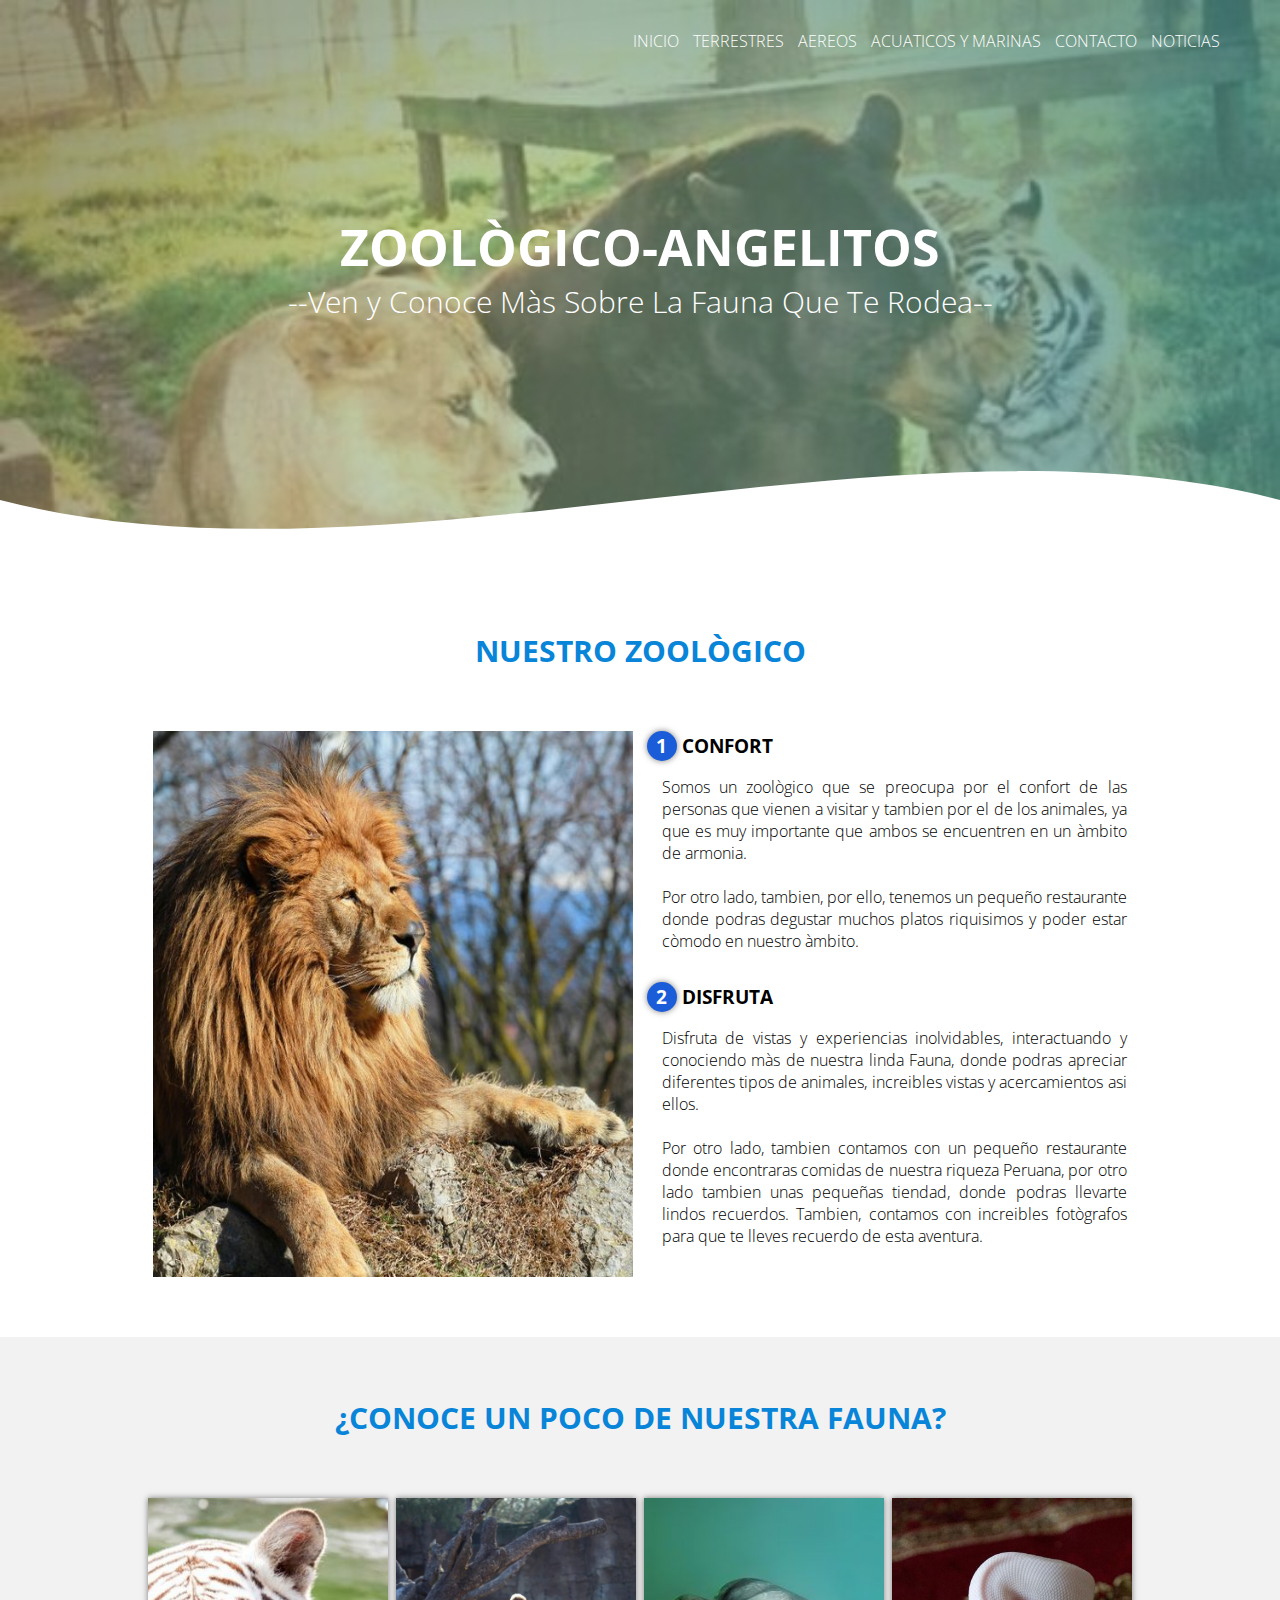
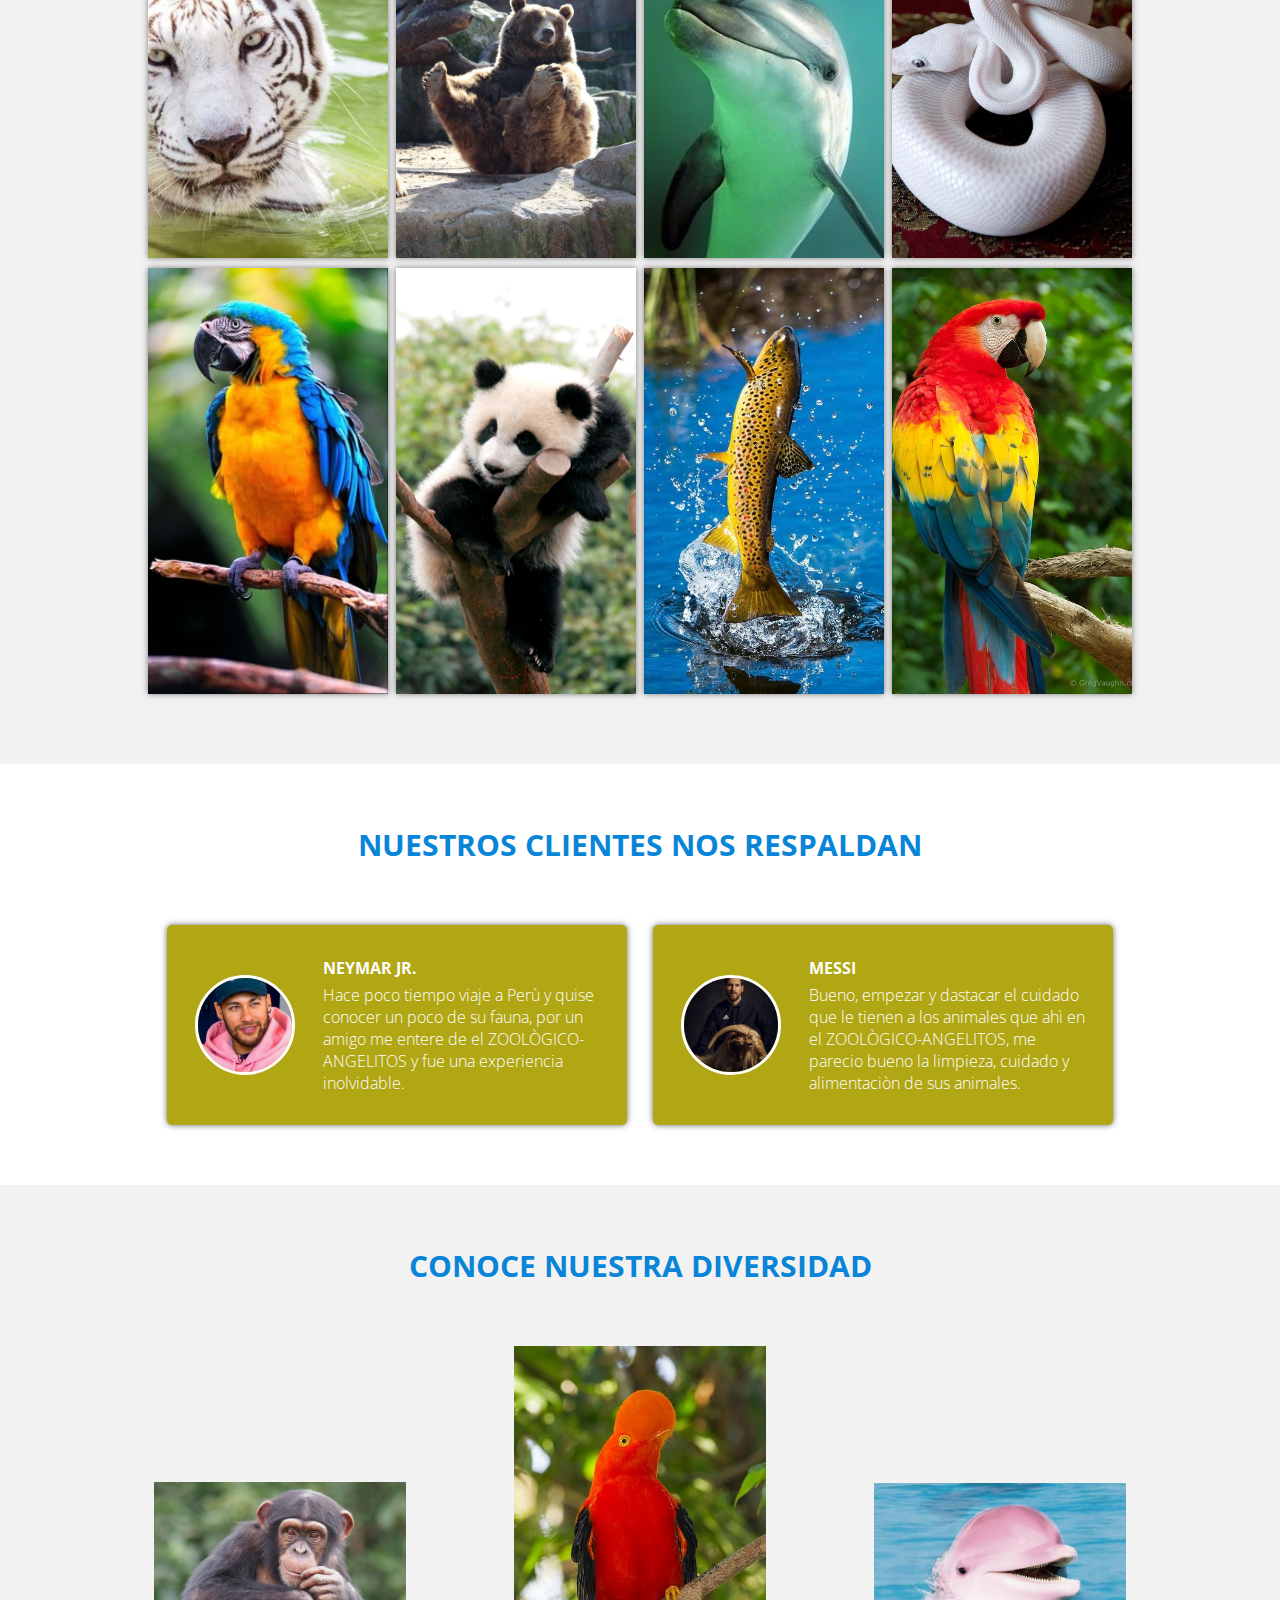
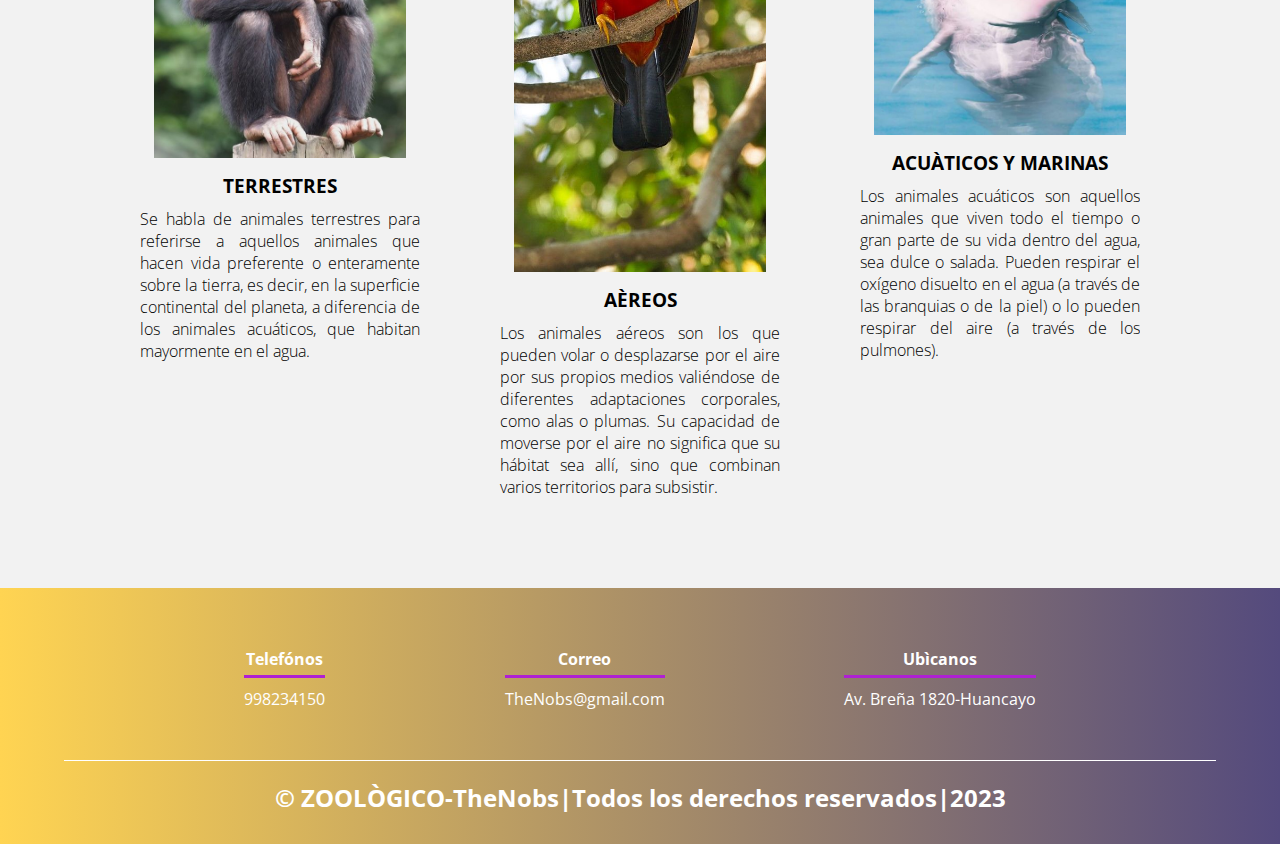
<file: index.html>
<!DOCTYPE html>
<html lang="es">

<head>
    <meta charset="UTF-8">
    <meta name="viewport" content="width=device-width, initial-scale=1.0">
    <meta http-equiv="X-UA-Compatible" content="ie=edge">
    <title>NOTICIAS</title>
    <link rel="shortcut icon" href="img/Zologico-Cabezera.jpg" type="image/x-icon">
    <link rel="stylesheet" href="css/estilos.css">
    <link href="https://fonts.googleapis.com/css?family=Open+Sans:300,400,700,800&display=swap" rel="stylesheet"> 
</head>

<body>
    <header>
        <nav>
            <a href="index.html">INICIO</a>
            <a href="A.TERRESTRES.html">TERRESTRES</a>
            <a href="A.AÈREOS.html">AEREOS</a>
            <a href="A.ACUÀTICOS-MARINAS.html">ACUATICOS Y MARINAS</a>
            <a href="contacto.html">CONTACTO</a>
            <a href="tablas.html">NOTICIAS</a>
        </nav>
        <section class="textos-header">
            <h1>ZOOLÒGICO-ANGELITOS</h1>
            <h2>--Ven y Conoce Màs Sobre La Fauna Que Te Rodea--</h2>
        </section>
        <div class="wave" style="height: 150px; overflow: hidden;"><svg viewBox="0 0 500 150" preserveAspectRatio="none"
                style="height: 100%; width: 100%;">
                <path d="M0.00,49.98 C150.00,150.00 349.20,-50.00 500.00,49.98 L500.00,150.00 L0.00,150.00 Z"
                    style="stroke: none; fill: #fff;"></path>
            </svg></div>
    </header>
    <main>
        <section class="contenedor sobre-nosotros">
            <h2 class="titulo">NUESTRO ZOOLÒGICO</h2>
            <div class="contenedor-sobre-nosotros">
                <img src="img/LEON--.jpg"  class="imagen-about-us">
                <div class="contenido-textos">
                    <h3><span>1</span>CONFORT</h3>
                    <p>Somos un zoològico que se preocupa por el confort de las personas que vienen a visitar y tambien por el de los animales, ya que es muy importante que ambos se encuentren en un àmbito de armonia. <br><br>
                    
                    Por otro lado, tambien, por ello, tenemos un pequeño restaurante donde podras degustar muchos platos riquisimos y poder estar còmodo en nuestro àmbito.</p>
                    <h3><span>2</span>DISFRUTA</h3>
                    <p>Disfruta de vistas y experiencias inolvidables, interactuando y conociendo màs de nuestra linda Fauna, donde podras apreciar diferentes tipos de animales, increibles vistas y acercamientos asi ellos.<br><br>
                    
                    Por otro lado, tambien contamos con un pequeño restaurante donde encontraras comidas de nuestra riqueza Peruana, por otro lado tambien unas pequeñas tiendad, donde podras llevarte lindos recuerdos.
                    Tambien, contamos con increibles fotògrafos para que te lleves recuerdo de esta aventura.
                    </p>
                </div>
            </div>
        </section>
        <section class="portafolio">
            <div class="contenedor">
                <h2 class="titulo">¿CONOCE UN POCO DE NUESTRA FAUNA?</h2>
                <div class="galeria-port">
                    <div class="imagen-port">
                        <img src="img/TIGRE-1.jpg" alt="">
                        <div class="hover-galeria">
                            <img src="img/TIGRE-1.jpg" alt="">
                            <p>TIGRE BLANCO</p>
                        </div>
                    </div>
                    <div class="imagen-port">
                        <img src="img/OSO-2.jpg" alt="">
                        <div class="hover-galeria">
                            <img src="img/OSO-2.jpg" alt="">
                            <p>OSO GRIZZLY</p>
                        </div>
                    </div>
                    <div class="imagen-port">
                        <img src="img/delfin--3.jpg" alt="">
                        <div class="hover-galeria">
                            <img src="img/delfin--3.jpg" alt="">
                            <p>DELFÌN MULAR</p>
                        </div>
                    </div>
                    <div class="imagen-port">
                        <img src="img/phyton--4.jpg" alt="">
                        <div class="hover-galeria">
                            <img src="img/phyton--4.jpg" alt="">
                            <p>SERPIENTE PHYTON</p>
                        </div>
                    </div>
                    <div class="imagen-port">
                        <img src="img/guacamaya--5.jpg" alt="">
                        <div class="hover-galeria">
                            <img src="img/guacamaya--5.jpg" alt="">
                            <p>GUACAMAYA</p>
                        </div>
                    </div>
                    <div class="imagen-port">
                        <img src="img/osito--8.jpg" alt="">
                        <div class="hover-galeria">
                            <img src="img/osito--8.jpg" alt="">
                            <p>OSO PANDA</p>
                        </div>
                    </div>
                    <div class="imagen-port">
                        <img src="img/trucha--7.jpg" alt="">
                        <div class="hover-galeria">
                            <img src="img/trucha--7.jpg" alt="">
                            <p>TRUCHA</p>
                        </div>
                    </div>
                    <div class="imagen-port">
                        <img src="img/loro--6.jpg" alt="">
                        <div class="hover-galeria">
                            <img src="img/loro--6.jpg" alt="">
                            <p>LORO</p>
                        </div>
                    </div>
                </div>
            </div>
        </section>
        <section class="clientes contenedor">
            <h2 class="titulo">NUESTROS CLIENTES NOS RESPALDAN</h2>
            <div class="cards">
                <div class="card">
                    <img src="img/NEYMAR JR.jpg" alt="">
                    <div class="contenido-texto-card">
                        <h4>NEYMAR JR.</h4>
                        <p>Hace poco tiempo viaje a Perù y quise conocer un poco de su fauna, por un amigo me entere de el ZOOLÒGICO-ANGELITOS y fue una experiencia inolvidable. </p>
                    </div>
                </div>
                <div class="card">
                    <img src="img/mesii.jpg" alt="">
                    <div class="contenido-texto-card">
                        <h4>MESSI</h4>
                        <p>Bueno, empezar y dastacar el cuidado que le tienen a los animales que ahì en el ZOOLÒGICO-ANGELITOS, me parecio bueno la limpieza, cuidado y alimentaciòn de sus animales.</p>
                    </div>
                </div>
            </div>
        </section>
        <section class="about-services">
            <div class="contenedor">
                <h2 class="titulo">CONOCE NUESTRA DIVERSIDAD</h2>
                <div class="servicio-cont">
                    <div class="servicio-ind">
                        <img src="img/mono.jpg" alt="">
                        <h3>TERRESTRES</h3>
                        <p>Se habla de animales terrestres para referirse a aquellos animales que hacen vida preferente o enteramente sobre la tierra, es decir, en la superficie continental del planeta, a diferencia de los animales acuáticos, que habitan mayormente en el agua.</p>
                    </div>
                    <div class="servicio-ind">
                        <img src="img/gallitode las rocas.jpg" alt="">
                        <h3>AÈREOS</h3>
                        <p>Los animales aéreos son los que pueden volar o desplazarse por el aire por sus propios medios valiéndose de diferentes adaptaciones corporales, como alas o plumas. Su capacidad de moverse por el aire no significa que su hábitat sea allí, sino que combinan varios territorios para subsistir.</p>
                    </div>
                    <div class="servicio-ind">
                        <img src="img/delfin rosado.jpg" alt="">
                        <h3>ACUÀTICOS Y MARINAS</h3>
                        <p>Los animales acuáticos son aquellos animales que viven todo el tiempo o gran parte de su vida dentro del agua, sea dulce o salada. Pueden respirar el oxígeno disuelto en el agua (a través de las branquias o de la piel) o lo pueden respirar del aire (a través de los pulmones).</p>
                    </div>
                </div>
            </div>
        </section>
    </main>
    <footer>
        <div class="contenedor-footer">
            <div class="content-foo">
                <h4>Telefónos</h4>
                <p>998234150</p>
            </div>
            <div class="content-foo">
                <h4>Correo</h4>
                <p>TheNobs@gmail.com</p>
            </div>
            <div class="content-foo">
                <h4>Ubìcanos</h4>
                <p>Av. Breña 1820-Huancayo</p>
            </div>
        </div>
        <h2 class="titulo-final">&copy; ZOOLÒGICO-TheNobs|Todos los derechos reservados|2023</h2>
    </footer>
</body>

</html>
</file>
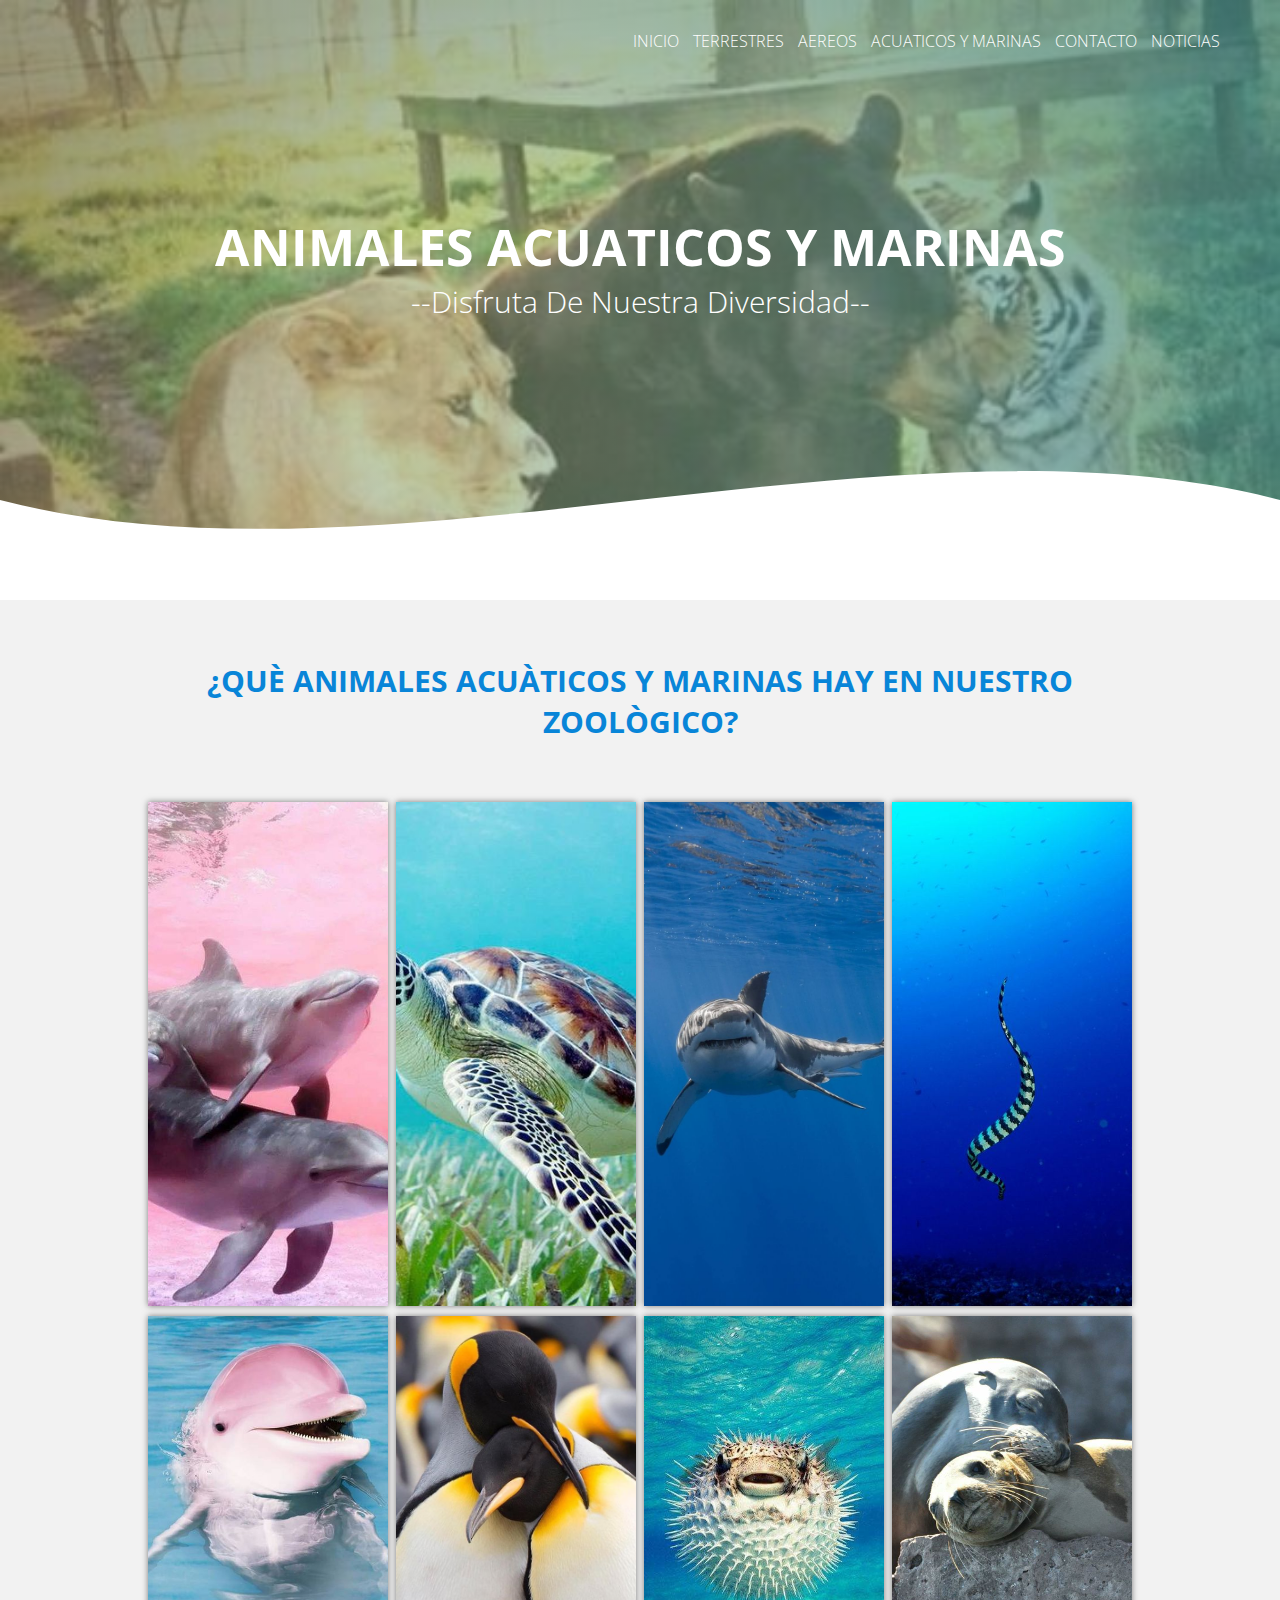
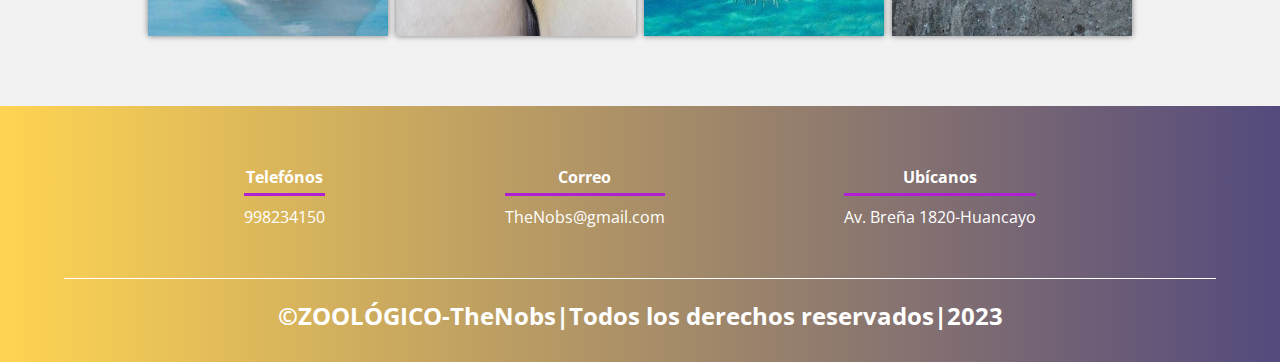
<file: A.ACUÀTICOS-MARINAS.html>
<!DOCTYPE html>
<html lang="es">

<head>
    <meta charset="UTF-8">
    <meta name="viewport" content="width=device-width, initial-scale=1.0">
    <meta http-equiv="X-UA-Compatible" content="ie=edge">
    <title>ACUATICOS-MARINAS</title>
    <link rel="shortcut icon" href="img/Zologico-Cabezera.jpg" type="image/x-icon">
    <link rel="stylesheet" href="css/estilos.css">
    <link href="https://fonts.googleapis.com/css?family=Open+Sans:300,400,700,800&display=swap" rel="stylesheet"> 
</head>

<body>
    <header>
        <nav>
            <a href="index.html">INICIO</a>
            <a href="A.TERRESTRES.html">TERRESTRES</a>
            <a href="A.AÈREOS.html">AEREOS</a>
            <a href="A.ACUÀTICOS-MARINAS.html">ACUATICOS Y MARINAS</a>
            <a href="contacto.html">CONTACTO</a>
            <a href="tablas.html">NOTICIAS</a>
        </nav>
        <section class="textos-header">
            <h1>ANIMALES ACUATICOS Y MARINAS</h1>
            <h2>--Disfruta De Nuestra Diversidad--</h2>
        </section>
        <div class="wave" style="height: 150px; overflow: hidden;"><svg viewBox="0 0 500 150" preserveAspectRatio="none"
                style="height: 100%; width: 100%;">
                <path d="M0.00,49.98 C150.00,150.00 349.20,-50.00 500.00,49.98 L500.00,150.00 L0.00,150.00 Z"
                    style="stroke: none; fill: #fff;"></path>
            </svg></div>
    </header>
    
        <section class="portafolio">
            <div class="contenedor">
                <h2 class="titulo">¿QUÈ ANIMALES ACUÀTICOS Y MARINAS HAY EN NUESTRO ZOOLÒGICO?</h2>
                <div class="galeria-port">
                    <div class="imagen-port">
                        <img src="img/acuatica-delfin mular-1.jpg" alt="">
                        <div class="hover-galeria">
                            <img src="img/acuatica-delfin mular-1.jpg" alt="">
                            <p>DELFÌN MULAR</p>
                        </div>
                    </div>
                    <div class="imagen-port">
                        <img src="img/m.tortuga-5.jpg" alt="">
                        <div class="hover-galeria">
                            <img src="img/m.tortuga-5.jpg" alt="">
                            <p>TORTUGA</p>
                        </div>
                    </div>
                    <div class="imagen-port">
                        <img src="img/m.tiburon blanco.jpg" alt="">
                        <div class="hover-galeria">
                            <img src="img/m.tiburon blanco.jpg" alt="">
                            <p>TIBURÒN BLANCO</p>
                        </div>
                    </div>
                    <div class="imagen-port">
                        <img src="img/m.serpiente cuatica.jpg" alt="">
                        <div class="hover-galeria">
                            <img src="img/m.serpiente cuatica.jpg" alt="">
                            <p>SERPIENTE ACUÀTICA</p>
                        </div>
                    </div>
                    <div class="imagen-port">
                        <img src="img/delfin rosado.jpg" alt="">
                        <div class="hover-galeria">
                            <img src="img/delfin rosado.jpg" alt="">
                            <p>DELFÌN ROSADO</p>
                        </div>
                    </div>
                    <div class="imagen-port">
                        <img src="img/m.pinguino emperador.jpg" alt="">
                        <div class="hover-galeria">
                            <img src="img/m.pinguino emperador.jpg" alt="">
                            <p>PINGÜINO EMPERADOR</p>
                        </div>
                    </div>
                    <div class="imagen-port">
                        <img src="img/m.pez globo.jpg" alt="">
                        <div class="hover-galeria">
                            <img src="img/m.pez globo.jpg" alt="">
                            <p>PEZ GLOBO</p>
                        </div>
                    </div>
                    <div class="imagen-port">
                        <img src="img/m.lobo marino-3.jpg" alt="">
                        <div class="hover-galeria">
                            <img src="img/m.lobo marino-3.jpg" alt="">
                            <p>LOBO MARINO</p>
                        </div>
                    </div>
                </div>
            </div>
        </section>
        
    </main>
    <footer>
        <div class="contenedor-footer">
            <div class="content-foo">
                <h4>Telefónos</h4>
                <p>998234150</p>
            </div>
            <div class="content-foo">
                <h4>Correo</h4>
                <p>TheNobs@gmail.com</p>
            </div>
            <div class="content-foo">
                <h4>Ubícanos</h4>
                <p>Av. Breña 1820-Huancayo</p>
            </div>
        </div>
        <h2 class="titulo-final">&copy;ZOOLÓGICO-TheNobs|Todos los derechos reservados|2023</h2>
    </footer>
</body>

</html>
</file>
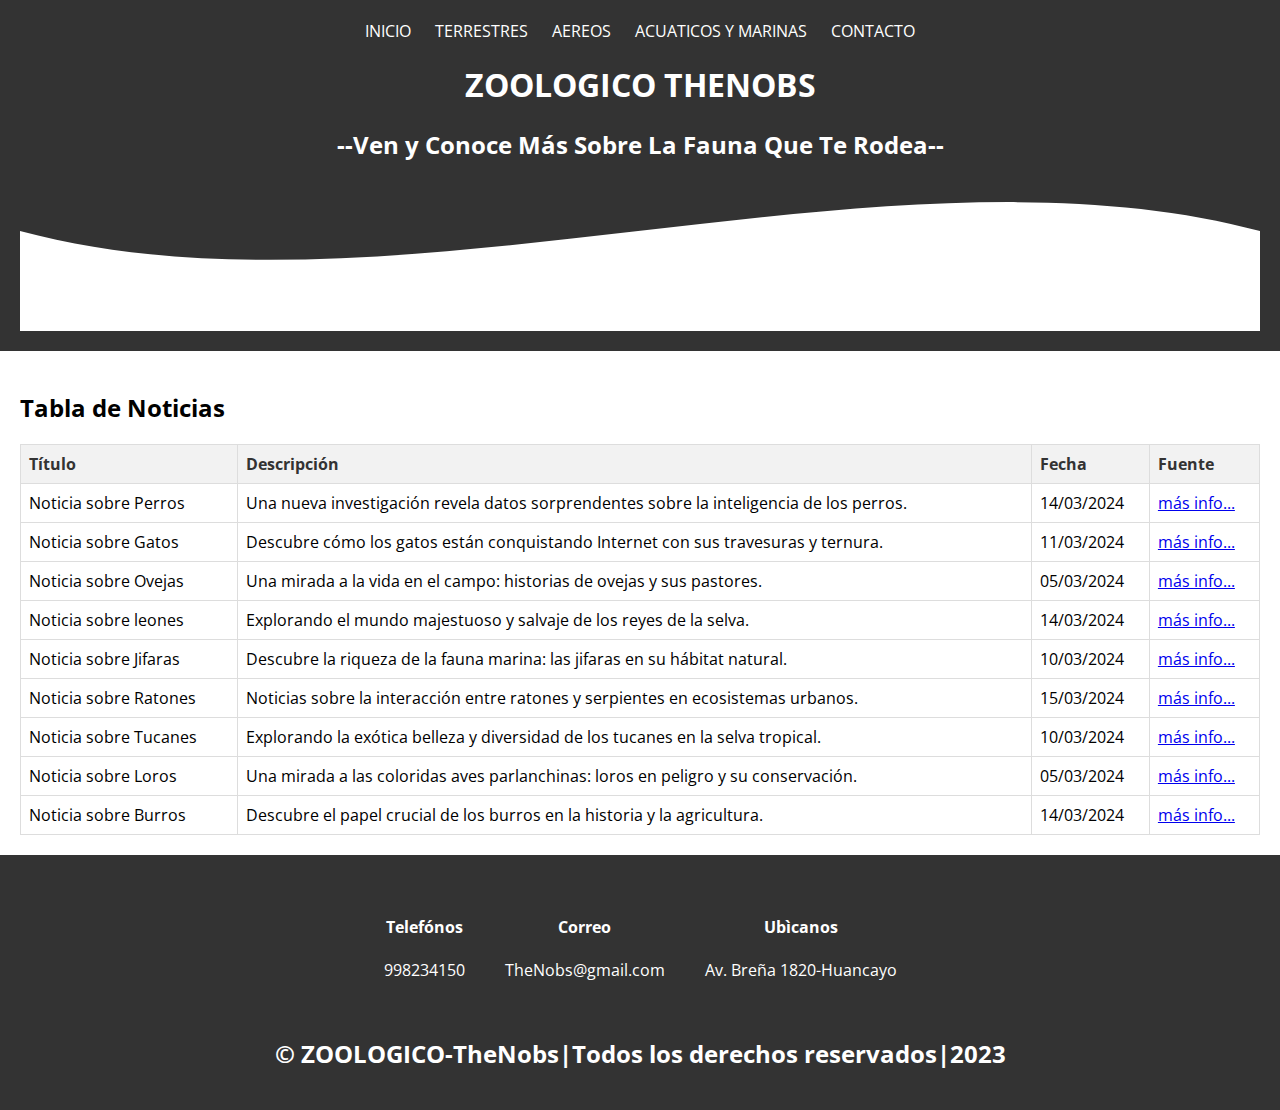
<file: tablas.html>
<!DOCTYPE html>
<html lang="es">

<head>
    <meta charset="UTF-8">
    <meta name="viewport" content="width=device-width, initial-scale=1.0">
    <meta http-equiv="X-UA-Compatible" content="ie=edge">
    <title>NOTICIAS</title>
    <link rel="shortcut icon" href="img/Zologico-Cabezera.jpg" type="image/x-icon">
    <style>
        body {
            font-family: 'Open Sans', sans-serif;
            margin: 0;
            padding: 0;
        }

        header {
            background: #333;
            color: white;
            padding: 20px;
            text-align: center;
        }

        nav a {
            color: white;
            text-decoration: none;
            margin: 0 10px;
        }

        main {
            padding: 20px;
        }

        table {
            width: 100%;
            border-collapse: collapse;
        }

        th, td {
            border: 1px solid #ddd;
            padding: 8px;
            text-align: left;
        }

        th {
            background-color: #f2f2f2;
            color: #333;
        }

        tr:hover {
            background-color: #f5f5f5;
        }

        footer {
            background: #333;
            color: white;
            padding: 20px;
            text-align: center;
        }

        .contenedor-footer {
            display: flex;
            justify-content: center;
            align-items: center;
            flex-wrap: wrap;
        }

        .content-foo {
            margin: 20px;
        }
    </style>
    <link href="https://fonts.googleapis.com/css?family=Open+Sans:300,400,700,800&display=swap" rel="stylesheet">
</head>

<body>
    <header>
        <nav>
            <a href="index.html">INICIO</a>
            <a href="A.TERRESTRES.html">TERRESTRES</a>
            <a href="A.AÈREOS.html">AEREOS</a>
            <a href="A.ACUÀTICOS-MARINAS.html">ACUATICOS Y MARINAS</a>
            <a href="contacto.html">CONTACTO</a>
        </nav>
        <section class="textos-header">
            <h1>ZOOLOGICO THENOBS</h1>
            <h2>--Ven y Conoce Más Sobre La Fauna Que Te Rodea--</h2>
        </section>
        <div class="wave" style="height: 150px; overflow: hidden;"><svg viewBox="0 0 500 150"
                preserveAspectRatio="none" style="height: 100%; width: 100%;">
                <path
                    d="M0.00,49.98 C150.00,150.00 349.20,-50.00 500.00,49.98 L500.00,150.00 L0.00,150.00 Z"
                    style="stroke: none; fill: #fff;"></path>
            </svg></div>
    </header>
 <main>
    <h2>Tabla de Noticias</h2>

    <table border="1">
        <tr>
            <th>Título</th>
            <th>Descripción</th>
            <th>Fecha</th>
            <th>Fuente</th>
        </tr>
        <tr>
            <td>Noticia sobre Perros</td>
            <td>Una nueva investigación revela datos sorprendentes sobre la inteligencia de los perros.</td>
            <td>14/03/2024</td>
            <td><a href="noticias_perros.html">más info...</a></td>
        </tr>
        <tr>
            <td>Noticia sobre Gatos</td>
            <td>Descubre cómo los gatos están conquistando Internet con sus travesuras y ternura.</td>
            <td>11/03/2024</td>
            <td><a href="noticias_gatos.html">más info...</a></td>
        </tr>
        <tr>
            <td>Noticia sobre Ovejas</td>
            <td>Una mirada a la vida en el campo: historias de ovejas y sus pastores.</td>
            <td>05/03/2024</td>
            <td><a href="noticias_gatos.html">más info...</a></td>
        </tr>
        <tr>
            <td>Noticia sobre leones</td>
            <td>Explorando el mundo majestuoso y salvaje de los reyes de la selva.</td>
            <td>14/03/2024</td>
            <td><a href="noticias_gatos.html">más info...</a></td>
        </tr>
        <tr>
            <td>Noticia sobre Jifaras</td>
            <td>Descubre la riqueza de la fauna marina: las jifaras en su hábitat natural.</td>
            <td>10/03/2024</td>
            <td><a href="noticias_gatos.html">más info...</a></td>
        </tr>
        <tr>
            <td>Noticia sobre Ratones</td>
            <td>Noticias sobre la interacción entre ratones y serpientes en ecosistemas urbanos.</td>
            <td>15/03/2024</td>
            <td><a href="noticias_gatos.html">más info...</a></td>
        </tr>
        <tr>
            <td>Noticia sobre Tucanes</td>
            <td>Explorando la exótica belleza y diversidad de los tucanes en la selva tropical.</td>
            <td>10/03/2024</td>
            <td><a href="noticias_gatos.html">más info...</a></td>
        </tr>
        <tr>
            <td>Noticia sobre Loros</td>
            <td>Una mirada a las coloridas aves parlanchinas: loros en peligro y su conservación.</td>
            <td>05/03/2024</td>
            <td><a href="noticias_gatos.html">más info...</a></td>
        </tr>
        <tr>
            <td>Noticia sobre Burros</td>
            <td>Descubre el papel crucial de los burros en la historia y la agricultura.</td>
            <td>14/03/2024</td>
            <td><a href="noticias_gatos.html">más info...</a></td>
        </tr>
    </table>
</main>

    <footer>
        <div class="contenedor-footer">
            <div class="content-foo">
                <h4>Telefónos</h4>
                <p>998234150</p>
            </div>
            <div class="content-foo">
                <h4>Correo</h4>
                <p>TheNobs@gmail.com</p>
            </div>
            <div class="content-foo">
                <h4>Ubìcanos</h4>
                <p>Av. Breña 1820-Huancayo</p>
            </div>
        </div>
        <h2 class="titulo-final">&copy; ZOOLOGICO-TheNobs|Todos los derechos reservados|2023</h2>
    </footer>
</body>

</html>
</file>
<file: css/estilos.css>
* {
    margin: 0;
    padding: 0;
    box-sizing: border-box;
}

body {
    font-family: 'open sans';
}

.contenedor {
    padding: 60px 0;
    width: 90%;
    max-width: 1000px;
    margin: auto;
    overflow: hidden;
}

.titulo {
    color: #0885d8;
    font-size: 30px;
    text-align: center;
    margin-bottom: 60px;
}

/* Header */

header {
    width: 100%;
    height: 600px;
    background: white;
    background: -webkit-linear-gradient(to right, hsla(340, 8%, 46%, 0.459),hsla(83, 89%, 33%, 0.664)), url(../img/portada.jpg);
    background: linear-gradient(to right, hsla(56, 26%, 52%, 0.459), hsla(167, 31%, 49%, 0.664)), url(../img/portada.jpg);
    background-size: cover;
    background-attachment: fixed;
    position: relative;
}

nav{
    text-align: right;
    padding: 30px 50px 0 0;
}

nav > a{
    color:#fff;
    font-weight: 300;
    text-decoration: none;
    margin-right: 10px;
}

nav > a:hover{
    text-decoration: underline;
}

header .textos-header{
    display: flex;
    height: 430px;
    width: 100%;
    align-items: center;
    justify-content: center;
    flex-direction: column;
    text-align: center;
}

.textos-header h1{
    font-size: 50px;
    color:#fff;
}

.textos-header h2{
    font-size: 30px;
    font-weight: 300;
    color:#fff;
}

.wave{
    position: absolute;
    bottom: 0;
    width: 100%;
}

/* About us */

main .sobre-nosotros{
    padding: 30px 0 60px 0;
}
.contenedor-sobre-nosotros{
    display: flex;
    justify-content: space-evenly;
}

.imagen-about-us{
    width: 48%;
}

.sobre-nosotros .contenido-textos{
    width: 48%;
}

.contenido-textos h3{
    margin-bottom: 15px;
}

.contenido-textos h3 span{
    background: #1b5dd8;
    color: #fff;
    border-radius: 50%;
    display: inline-block;
    text-align: center;
    width: 30px;
    height: 30px;
    padding: 2px;
    box-shadow: 0 0 6px 0 rgba(0, 0, 0, .5);
    margin-right: 5px;
}

.contenido-textos p{
    padding: 0px 0px 30px 15px;
    font-weight: 300;
    text-align: justify;
}

/* Galeria */


.portafolio{
    background: #f2f2f2;
}

.galeria-port{
    display: flex;
    justify-content: space-evenly;
    flex-wrap: wrap;
}

.imagen-port{
    width: 24%;
    margin-bottom: 10px;
    overflow: hidden;
    position: relative;
    cursor: pointer;
    box-shadow: 0 0 6px 0 rgba(0, 0, 0, .5);
}

.imagen-port > img{
    width: 100%;
    height: 100%;
    object-fit: cover;
    display: block;
}

.hover-galeria{
    position: absolute;
    width: 100%;
    height: 100%;
    top: 0;
    transform: scale(0);
    background: hsla(51, 52%, 61%, 0.7);
    transition: transform .5s;
    display: flex;
    justify-content: center;
    align-items: center;
    flex-direction: column;
}

.hover-galeria img{
    width: 50px;
}

.hover-galeria p{
    color: #fff;
}

.imagen-port:hover .hover-galeria{
    transform: scale(1);
}

/* Clients */

.cards{
    display: flex;
    justify-content: space-evenly;
}

.cards .card{
    background: #b1a613;
    display: flex;
    width: 46%;
    height: 200px;
    align-items: center;
    justify-content: space-evenly;
    border-radius: 5px;
    box-shadow: 0 0 6px 0 rgba(0, 0, 0, 0.6);
}

.cards .card img{
    width: 100px;
    height: 100px;
    object-fit: cover;
    border: 3px solid #fff;
    border-radius: 50%;
    display: block;
}

.cards .card > .contenido-texto-card{
    width: 60%;
    color: #fff;
}

.cards .card > .contenido-texto-card p{
    font-weight: 300;
    padding-top: 5px;
}

/*  Our team */

.about-services{
    background: #f2f2f2;
    padding-bottom: 30px;
}


.servicio-cont{
    display:flex;
    justify-content: space-between;
    align-items: center;
}

.servicio-ind{
    width: 28%;
    text-align: center;
}

.servicio-ind img{
    width: 90%;
}

.servicio-ind h3{
    margin: 10px 0;
}

.servicio-ind p{
    font-weight: 300;
    text-align: justify;
}

/* footer */

footer{
    background: #544a7d;  /* fallback for old browsers */
    background: -webkit-linear-gradient(to right, #ffd452, #544a7d);  /* Chrome 10-25, Safari 5.1-6 */
    background: linear-gradient(to right, #ffd452, #544a7d); /* W3C, IE 10+/ Edge, Firefox 16+, Chrome 26+, Opera 12+, Safari 7+ */

    padding: 60px 0 30px 0;
    margin: auto;
    overflow: hidden;
}

.contenedor-footer{
    display: flex;
    width: 90%;
    justify-content: space-evenly;
    margin: auto;
    padding-bottom: 50px;
    border-bottom: 1px solid #ffffff;
}

.content-foo{
    text-align: center;
}

.content-foo h4{
    color: #fff;
    border-bottom: 3px solid #af20d3;
    padding-bottom: 5px;
    margin-bottom: 10px;
}

.content-foo p{
    color: #ffffff;
}

.titulo-final{
    text-align: center;
    font-size: 24px;
    margin: 20px 0 0 0;
    color: #ffffff;
}

@media screen and (max-width:900px){
    header{
        background-position: center;
    }

    .contenedor-sobre-nosotros{
        flex-direction: column;
        justify-content: center;
        align-items: center;
    }

    .sobre-nosotros .contenido-textos{
        width: 90%;
    }

    .imagen-about-us{
        width: 90%;
    }

    /* Galeria */

    .imagen-port{
        width: 44%;
    }

    /* Clientes */

    .cards{
        flex-direction: column;
        justify-content: center;
        align-items: center;
    }

    .cards .card{
        width: 90%;
    }

    .cards .card:first-child{
        margin-bottom: 30px;
    }

    /* servicios */

    .servicio-cont{
        justify-content: center;
        flex-direction: column;
    }

    .servicio-ind{
        width: 100%;
        text-align: center;
    }

    .servicio-ind:nth-child(1), .servicio-ind:nth-child(2){
        margin-bottom: 60px;
    }

    .servicio-ind img{
        width: 90%;
    }
}

@media screen and (max-width:500px){
    nav{
        text-align: center;
        padding: 30px 0 0 0;
    }

    nav > a{
        margin-right: 5px;
    }

    .textos-header h1{
        font-size: 35px;
    }

    .textos-header h2{
        font-size: 20px;
    }

    /* ABOUT US */

    .imagen-about-us{
        margin-bottom: 60px;
        width: 99%;
    }

    .sobre-nosotros .contenido-textos{
        width: 95%;
    }

    /* Galeria */

    .imagen-port{
        width: 95%;
    }

    /* Clients */

    .cards .card{
        height: 450px;
        display: flex;
        flex-direction: column;
        align-items: center;
    }

    .cards .card img{
        width: 90px;
        height: 90px;
    }

    /* Footer */

    .contenedor-footer{
        flex-direction: column;
        border: none;
    }

    .content-foo{
        margin-bottom: 20px;
        text-align: center;
    }

    .content-foo h4{
        border: none;
    }

    .content-foo p{
        color: #ffffff;
        border-bottom: 1px solid #f2f2f2;
        padding-bottom: 20px;
    }

    .titulo-final{
        font-size: 20px;
    }
}
</file>
